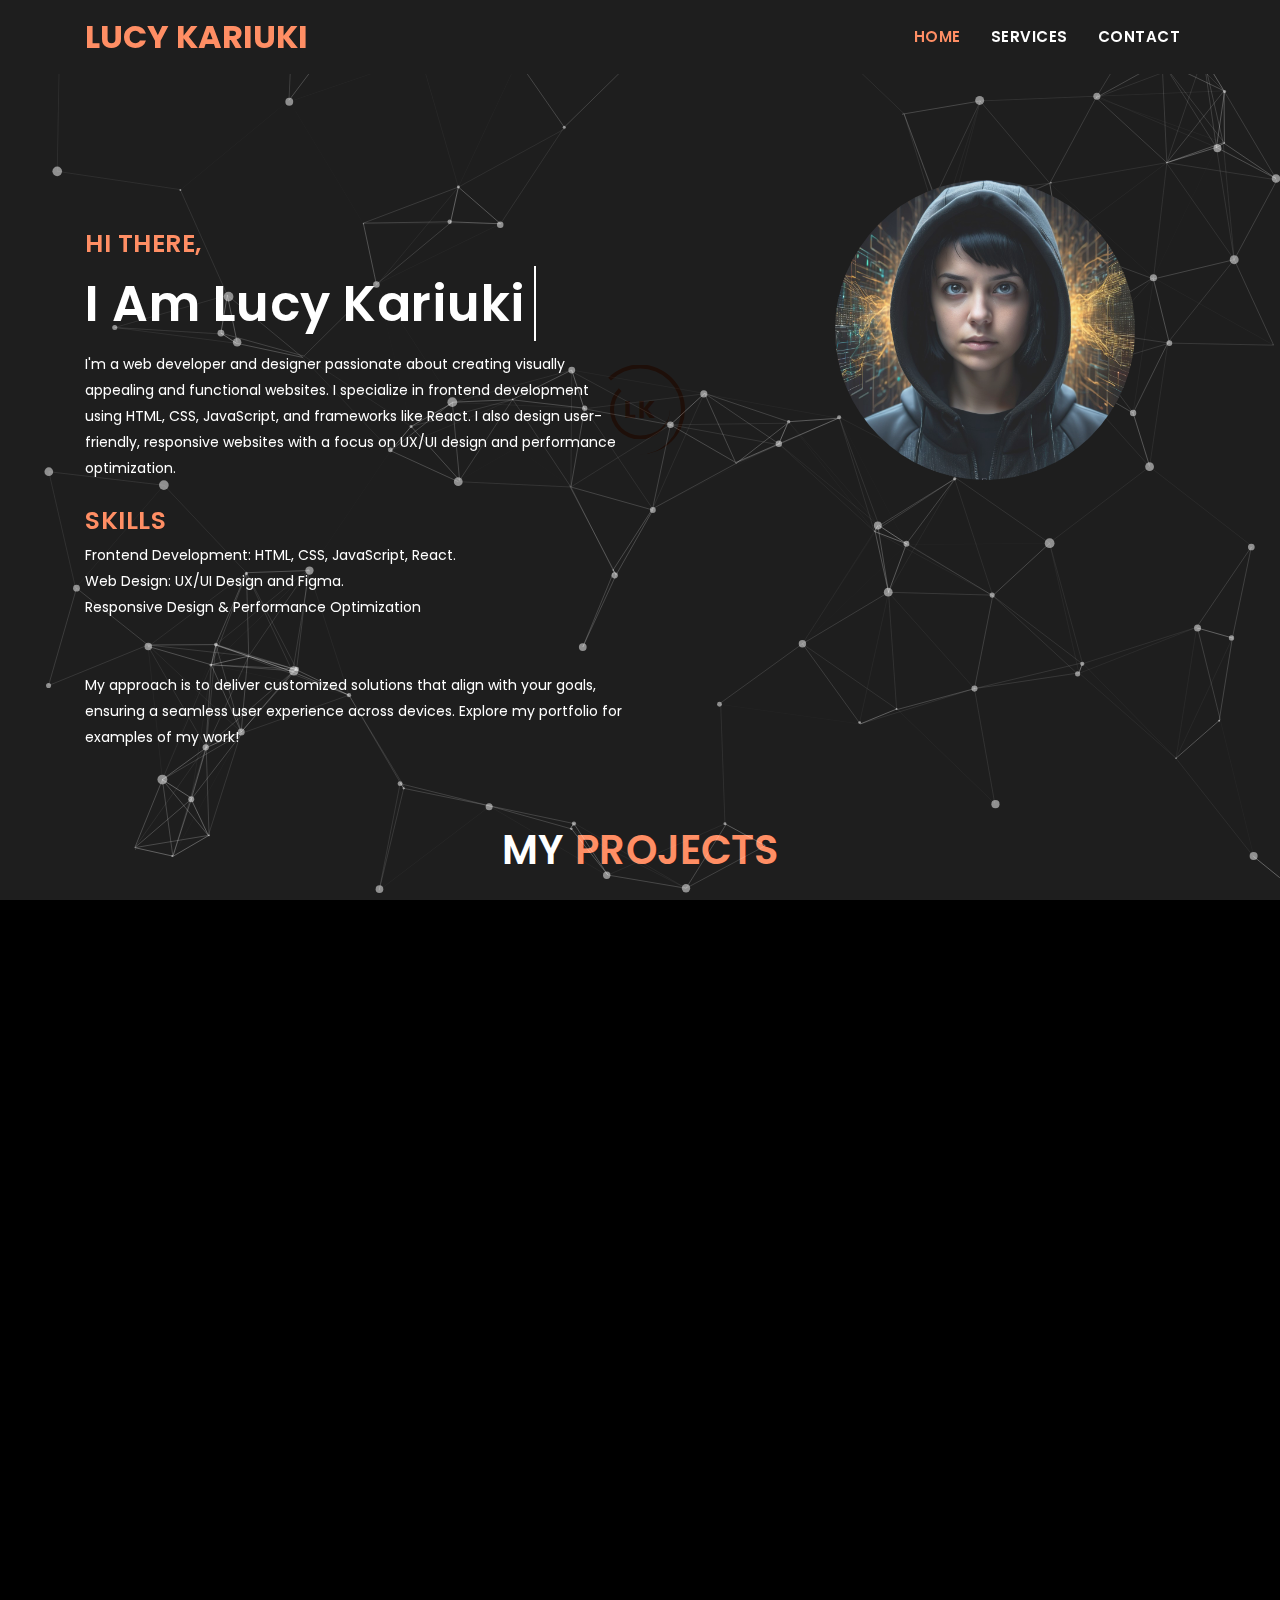
<file: index.html>
<!DOCTYPE html>
<html lang="en">
	<head>
		<!-- Required meta tags -->
		<meta charset="utf-8">
		<meta name="viewport" content="width=device-width, initial-scale=1, shrink-to-fit=no">

		<title>Lucy's Personal Portfolio</title>
		<link href="https://fonts.googleapis.com/css?family=Poppins:300i,400,400i,500,600,700,800" rel="stylesheet">
		<!-- Bootstrap CSS -->
		<link rel="stylesheet" type="text/css" href="assets/css/bootstrap.min.css" >
        
        <link rel="stylesheet" href="https://cdnjs.cloudflare.com/ajax/libs/font-awesome/5.15.3/css/all.min.css">
        <link rel="stylesheet"
            href="https://fonts.googleapis.com/css2?family=Poppins:wght@100;200;300;400;600;700&display=swap">		
		
		<!-- Fonts -->
		<link rel="stylesheet" type="text/css" href="assets/fonts/font-awesome.min.css">
		
		<!-- Icon -->
		<link rel="stylesheet" type="text/css" href="assets/fonts/simple-line-icons.css">
		
		<!-- Slicknav -->
		<link rel="stylesheet" type="text/css" href="assets/css/slicknav.css">
		
		<!-- Owl-carousel -->
		<link rel="stylesheet" type="text/css" href="assets/css/owl.carousel.min.css">
		<link rel="stylesheet" type="text/css" href="assets/css/owl.theme.default.min.css">
		
		<!-- Nivo Lightbox -->
		<link rel="stylesheet" type="text/css" href="assets/css/nivo-lightbox.css" >
		
		<!-- Text-animated -->
		<link rel="stylesheet" type="text/css" href="assets/css/animated-headline.css" >
		
		<!-- Normalize -->
		<link rel="stylesheet" type="text/css" href="assets/css/normalize.css">
		
		<!-- Animate -->
		<link rel="stylesheet" type="text/css" href="assets/css/animate.css">
		
		<!-- Main Style -->
		<link rel="stylesheet" type="text/css" href="assets/css/main.css">
		
		<!-- Responsive Style -->
		<link rel="stylesheet" type="text/css" href="assets/css/responsive.css">					
		<!-- HTML5 shim and Respond.js IE8 support of HTML5 elements and media queries -->
		<!-- WARNING: Respond.js doesn't work if you view the page via file:// -->
		<!--[if lt IE 9]>
		  <script src="https://oss.maxcdn.com/html5shiv/3.7.2/html5shiv.min.js"></script>
		  <script src="https://oss.maxcdn.com/respond/1.4.2/respond.min.js"></script>
		<![endif]-->
	</head>
  
	<body data-spy="scroll" data-offset="80">

		<!-- START PRELOADER -->
			<div class="preloader">
				<div class="loader">
					<div class="loader-outter"></div>
					<div class="loader-inner"></div>

					<span>LK</span>
				</div>
			</div>
		<!-- END PRELOADER -->		
		
		<!-- START NAVBAR -->
			<nav class="navbar navbar-toggleable-sm fixed-top navbar-light bg-faded site-navigation dark_bg_menu">
				<div class="container">
					<a class="navbar-brand" href="#home"><p>Lucy Kariuki</p></a>          
				    <button class="navbar-toggler" type="button" data-toggle="collapse" data-target="#navbarCollapse" aria-controls="navbarCollapse" aria-expanded="false" aria-label="Toggle navigation">
						<span class="navbar-toggler-icon"></span>
				    </button>
				    <div class="collapse navbar-collapse justify-content-end" id="navbarCollapse">
						<ul class="navbar-nav">
						  <li class="nav-item"><a class="nav-link" href="#home">Home</a></li>
						  <li class="nav-item"><a class="nav-link" href="#services">Services</a></li>							
						  <li class="nav-item"><a class="nav-link" href="#contact">Contact</a></li>
						</ul>
				    </div>
				</div>
			</nav>      
		<!-- END NAVBAR -->
		
		<!-- Hero Area Start -->
			<section id="home" class="dark_bg">
				<div id="particles-js"></div>
				<div class="container" >
					<div class="row">
						<div class="col-lg-6 col-md-6">
							<div class="banner_content">
								<h3>Hi There,</h3>
								<h1 class="cd-headline clip">
									<span class="fw_600">I Am</span>
									<span class="cd-words-wrapper">
										<b class="is-visible fw_600">Lucy Kariuki </b>
										<b class="fw_600"> a Web Designer</b>
										<b class="fw_600"> a Web Developer</b>
									</span>
								</h1>
								<p>I'm a web developer and designer passionate about creating visually appealing and functional websites. I specialize in frontend development using HTML, CSS, JavaScript, and frameworks like React. I also design user-friendly, responsive websites with a focus on UX/UI design and performance optimization.

                                    <br></br>
                                    <h3>Skills</h3>
                                    <p>Frontend Development: HTML, CSS, JavaScript, React.</p>
                                    <p>Web Design: UX/UI Design and Figma.</p>
                                    <p>Responsive Design & Performance Optimization</p>
                                    <br></br>
                                    
                                    <p>My approach is to deliver customized solutions that align with your goals, ensuring a seamless user experience across devices. Explore my portfolio for examples of my work!</p>
																
							</div>
						</div>
						<div class="col-lg-6 col-md-6 ">
							<div class="banner-images">
                                <!-- personal avatar photo -->
								<img src="assets/img/image.jpg" alt="" />
							</div>
						</div>
					</div>
				</div>
				
			</section>
		<!-- Hero Area End -->
        		
		<!-- Portfolio Section Start -->
		<section id="services" class="dark_bg services section-padding">
			<h2 class="section-title wow flipInX" data-wow-delay="0.4s">My <span>Projects</span></h2>
			<div class="container">
				<div class="row">
					<!-- Project item -->
					<div class="col-lg-4 col-md-6 col-xs-12">
						<div class="services-item wow fadeInDown" data-wow-delay="0.3s">
							<div class="icon">
								<img src="assets/img/service/landing.png" alt=""/>
							</div>
							<div class="services-content">
								<h3><a href="https://redspy-landingpage.netlify.app/">Landing Page</a></h3>
                                
								
							</div>
						</div>
					</div>
				  <!-- Project item -->
					<div class="col-lg-4 col-md-6 col-xs-12">
						<div class="services-item wow fadeInDown" data-wow-delay="0.6s">
							<div class="icon">
								<img src="assets/img/service/questions.png" alt=""/>
							</div>
							<div class="services-content">
								<h3><a href="https://kariukiquiz.netlify.app/">Beginner Questions</a></h3>
								
							</div>
						</div>
					</div>
					<!-- Project item -->
					<div class="col-lg-4 col-md-6 col-xs-12">
						<div class="services-item wow fadeInDown" data-wow-delay="0.9s">
							<div class="icon">
								<img src="assets/img/service/notepad_99194.jpg" alt=""/>
							</div>
							<div class="services-content">
								<h3><a href="https://n-pad.netlify.app/">Note Pad</a></h3>
								
							</div>
						</div>
					</div>
					<!-- Project item -->
					<div class="col-lg-4 col-md-6 col-xs-12">
						<div class="services-item wow fadeInDown" data-wow-delay="0.9s">
							<div class="icon">
								<img src="assets/img/service/valentine.jpg" alt=""/>
							</div>
							<div class="services-content">
								<h3><a href="https://katethyaa.netlify.app/">Valentine's Proposal</a></h3>
								
							</div>
						</div>
					</div>
					
				</div>
			</div>
		</section>
	<!-- Portfolio Section End -->

    <!-- Services Section Start -->
		<section id="services" class="dark_bg services section-padding">
			<h2 class="section-title wow flipInX" data-wow-delay="0.4s">My <span>Services</span></h2>
			<div class="container">
				<div class="row">
					<!-- Services item -->
					<div class="col-lg-4 col-md-6 col-xs-12">
						<div class="services-item wow fadeInDown" data-wow-delay="0.3s">
							<div class="icon">
								<img src="assets/img/service/responsive-web-designs.png" alt=""/>
							</div>
							<div class="services-content">
								
                                <h3><a href="#">Web Development</a></h3>
								<p>Building responsive and modern websites</p>
							</div>
						</div>
					</div>
				  <!-- Services item -->
					<div class="col-lg-4 col-md-6 col-xs-12">
						<div class="services-item wow fadeInDown" data-wow-delay="0.6s">
							<div class="icon">
								<img src="assets/img/service/ui.jpg" alt=""/>
							</div>
							<div class="services-content">
								<h3><a href="#">UI/UX Design</a></h3>
                                <p>Create user friendly and appealing designs for your website.</p>
								
							</div>
						</div>
					</div>
					<!-- Services item -->
					<div class="col-lg-4 col-md-6 col-xs-12">
						<div class="services-item wow fadeInDown" data-wow-delay="0.9s">
							<div class="icon">
								<img src="assets/img/service/consultation.jpg" alt=""/>
							</div>
							<div class="services-content">
								<h3><a href="#">Consultation</a></h3>
                                <p>Provide expert advice for your projects.</p>
								
							</div>
						</div>
					</div>
					<!-- Services item -->
					<div class="col-lg-4 col-md-6 col-xs-12">
						<div class="services-item wow fadeInLeft" data-wow-delay="0.9s">
							<div class="icon">
								<img src="assets/img/service/responsive.jpg" alt=""/>
							</div>
							<div class="services-content">
								<h3><a href="#">Responsive Website</a></h3>
                                <p>Build fast and responsive websites</p>
							
							</div>
						</div>
					</div>
					<!-- Services item -->
					<div class="col-lg-4 col-md-6 col-xs-12">
						<div class="services-item wow fadeInRight" data-wow-delay="0.9s">
							<div class="icon">
								<img src="assets/img/service/support.jpg" alt=""/>
							</div>
							<div class="services-content">
								<h3><a href="#">Support</a></h3>
                                <p>Provide 24/7 support on the functionalities of the website.</p>
								
							</div>
						</div>
					</div>
				</div>
			</div>
		</section>
	<!-- Services Section End -->
		

		<!-- Contact Section Start -->
			<section id="contact" class="dark_bg section-padding"> 
                

				<div class="contact-form">
					<div class="container">
						<h2 class="section-title wow flipInX" data-wow-delay="0.4s">Contact <span>Me</span></h2> 
                        
                        

						<style>
							.center-div {
							  margin: 0 auto; /* This will center the div horizontally */
							  max-width: 100%; /* Ensures the div doesn't exceed the width of its container */
							  /* Add any additional styling you need */
							}
						  </style>
						<div class="row contact-form-area">   												
							<div class="col-md-12 col-lg-8 col-sm-8 center-div">
								<div class="contact_form wow fadeInLeft">
									<form action="index.html" method="post" id="main_contact_form">
										<div class="contact_input_area">
											<div id="success_fail_info"></div>
											<div class="row">
												<!-- Form Group -->
												<div class="col-12">
													<div class="form-group">
														<input type="text" name="name" class="form-control" placeholder="Name" required="required">
													</div>
												</div>
												<!-- Form Group -->
												<div class="col-12 col-lg-6">
													<div class="form-group">
														<input type="email" name="email" class="form-control" placeholder="Email" required="required">
													</div>
												</div>
												<!-- Form Group -->
												<div class="col-12 col-lg-6">
													<div class="form-group">
														<input type="text" name="subject" class="form-control" placeholder="Subject" required="required">
													</div>
												</div>
												<!-- Form Group -->
												<div class="col-12">
													<div class="form-group">
														<textarea rows="6" name="message" class="form-control" placeholder="Your Message" required="required"></textarea>
													</div>
												</div>
												<!-- Button -->
												<a href="#" class="btn btn-secondary banner_btn">Send Message</a>
											</div>
										</div>
									</form>
								</div>
							</div>
							
						</div> 
					</div>
				</div>   
			</section>
		<!-- Contact Section End -->

		<!-- Footer Section Start -->
			<footer class="footer-area">
				<div class="container">
					<div class="row">
						<div class="col-lg-12">
							<div class="footer-text text-center wow fadeInDown" data-wow-delay="0.3s">
                                <div class="icons">
                                    <i class="fab fa-facebook-f"></i>
                                    <i class="fab fa-instagram"></i>
                                    <i class="fab fa-twitter"></i>
                                    <i class="fab fa-linkedin"></i>
                                </div>

                                <h3 class="section-title wow flipInX" data-wow-delay="0.4s">Call: <span>+254 742023374</span></h3> 
                        <p>Email me at: <a href="mailto:wangecikariu.luc@gmail.com">wangecikariu.luc@gmail.com</a></p> 
                                <p>Made with <i class="fas fa-heart"></i> by <a href="index.html">Lucy Kariuki</a></p>
								<p>Copyright © 2024  | All Rights Reserved</p>
							</div>
						</div>
					</div>
				</div>
			</footer>
		<!-- Footer Section End -->

		<!-- Go to Top Link -->
		<a href="#" class="back-to-top">
			<i class="fa fa-arrow-up"></i>
		</a>

		<!-- jQuery first, then Popper.js, then Bootstrap JS -->
		<script src="assets/js/jquery-min.js"></script>
		<script src="assets/js/popper.min.js"></script>
		<script src="assets/js/bootstrap.min.js"></script>
		<script src="assets/js/modernizr-2.8.3.min.js"></script>
		<script src="assets/js/particles.min.js"></script>
		<script src="assets/js/app.js"></script>
		<script src="assets/js/jquery.nav.js"></script>
		<script src="assets/js/smooth-scroll.js"></script>
		<script src="assets/js/owl.carousel.min.js"></script>
		<script src="assets/js/jquery.mixitup.js"></script>
		<script src="assets/js/animated-headline.js"></script>
		<script src="assets/js/jquery.counterup.min.js"></script>
		<script src="assets/js/waypoints.min.js"></script>
		<script src="assets/js/wow.js"></script>
		<script src="assets/js/jquery.easing.min.js"></script>  
		<script src="assets/js/nivo-lightbox.js"></script>
		<script src="assets/js/form-contact.js"></script>
		<script src="assets/js/main.js"></script>
		
	</body>
</html>
</file>
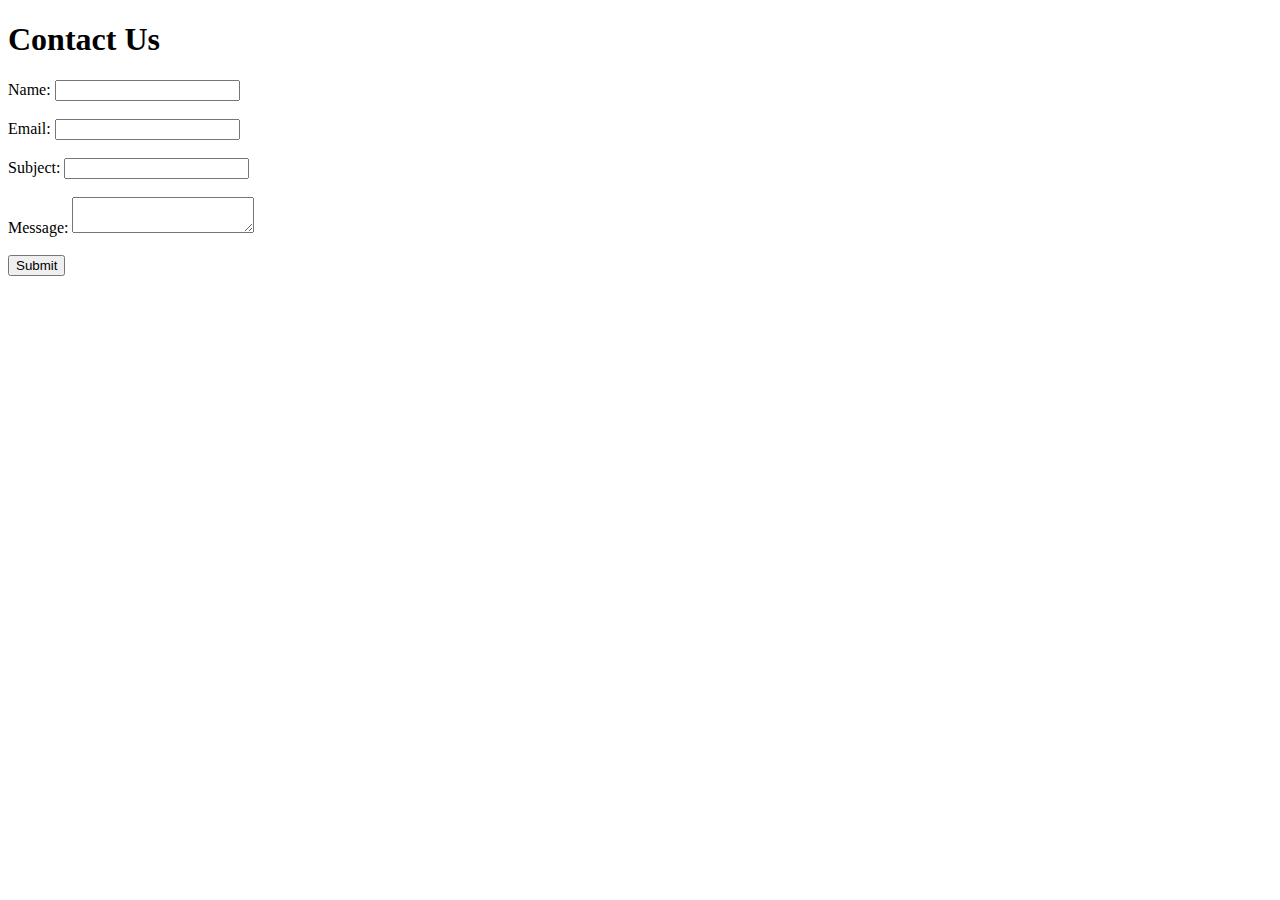
<file: contact.html>
<!DOCTYPE html>
<html lang="en">
<head>
    <meta charset="UTF-8">
    <meta name="viewport" content="width=device-width, initial-scale=1.0">
    <title>Contact Form</title>
</head>
<body>

    <h1>Contact Us</h1>
    <form id="contactForm" action="thank-you.html" method="POST">
        <label for="name">Name:</label>
        <input type="text" id="name" name="name" required><br><br>

        <label for="email">Email:</label>
        <input type="email" id="email" name="email" required><br><br>

        <label for="subject">Subject:</label>
        <input type="text" id="subject" name="subject" required><br><br>

        <label for="message">Message:</label>
        <textarea id="message" name="message" required></textarea><br><br>

        <button type="submit" id="submitBtn" name="submit">Submit</button>
    </form>

    <script>
        document.getElementById("contactForm").addEventListener("submit", function(event) {
            event.preventDefault();  // Prevent form submission

            var name = document.getElementById("name").value;
            var email = document.getElementById("email").value;
            var subject = document.getElementById("subject").value;
            var message = document.getElementById("message").value;

            var body = "From: " + name + "\n" +
                       "E-Mail: " + email + "\n" +
                       "Subject: " + subject + "\n" +
                       "Message: \n" + message;
        });
    </script>

</body>
</html>
</file>
<file: assets/fonts/simple-line-icons.css>
@font-face {
	font-family: 'Simple-Line-Icons';
	src:url('../fonts/line-icons/Simple-Line-Icons.eot');
	src:url('../fonts/line-icons/Simple-Line-Icons.eot?#iefix') format('embedded-opentype'),
		url('../fonts/line-icons/Simple-Line-Icons.woff') format('woff'),
		url('../fonts/line-icons/Simple-Line-Icons.ttf') format('truetype'),
		url('../fonts/line-icons/Simple-Line-Icons.svg#Simple-Line-Icons') format('svg');
		font-weight: normal;
		font-style: normal;
}
/*
 Use the following CSS code if you want to have a class per icon.
 Instead of a list of all class selectors, you can use the generic [class*="icon-"] selector, but it's slower:
*/
.icon-user,
.icon-people,
.icon-user-female,
.icon-user-follow,
.icon-user-following,
.icon-user-unfollow,
.icon-login,
.icon-logout,
.icon-emotsmile,
.icon-phone,
.icon-call-end,
.icon-call-in,
.icon-call-out,
.icon-map,
.icon-location-pin,
.icon-direction,
.icon-directions,
.icon-compass,
.icon-layers,
.icon-menu,
.icon-list,
.icon-options-vertical,
.icon-options,
.icon-arrow-down,
.icon-arrow-left,
.icon-arrow-right,
.icon-arrow-up,
.icon-arrow-up-circle,
.icon-arrow-left-circle,
.icon-arrow-right-circle,
.icon-arrow-down-circle,
.icon-check,
.icon-clock,
.icon-plus,
.icon-minus,
.icon-close,
.icon-event,
.icon-exclamation,
.icon-organization,
.icon-trophy,
.icon-screen-smartphone,
.icon-screen-desktop,
.icon-plane,
.icon-notebook,
.icon-mustache,
.icon-mouse,
.icon-magnet,
.icon-energy,
.icon-disc,
.icon-cursor,
.icon-cursor-move,
.icon-crop,
.icon-chemistry,
.icon-speedometer,
.icon-shield,
.icon-screen-tablet,
.icon-magic-wand,
.icon-hourglass,
.icon-graduation,
.icon-ghost,
.icon-game-controller,
.icon-fire,
.icon-eyeglass,
.icon-envelope-open,
.icon-envelope-letter,
.icon-bell,
.icon-badge,
.icon-anchor,
.icon-wallet,
.icon-vector,
.icon-speech,
.icon-puzzle,
.icon-printer,
.icon-present,
.icon-playlist,
.icon-pin,
.icon-picture,
.icon-handbag,
.icon-globe-alt,
.icon-globe,
.icon-folder-alt,
.icon-folder,
.icon-film,
.icon-feed,
.icon-drop,
.icon-drawer,
.icon-docs,
.icon-doc,
.icon-diamond,
.icon-cup,
.icon-calculator,
.icon-bubbles,
.icon-briefcase,
.icon-book-open,
.icon-basket-loaded,
.icon-basket,
.icon-bag,
.icon-action-undo,
.icon-action-redo,
.icon-wrench,
.icon-umbrella,
.icon-trash,
.icon-tag,
.icon-support,
.icon-frame,
.icon-size-fullscreen,
.icon-size-actual,
.icon-shuffle,
.icon-share-alt,
.icon-share,
.icon-rocket,
.icon-question,
.icon-pie-chart,
.icon-pencil,
.icon-note,
.icon-loop,
.icon-home,
.icon-grid,
.icon-graph,
.icon-microphone,
.icon-music-tone-alt,
.icon-music-tone,
.icon-earphones-alt,
.icon-earphones,
.icon-equalizer,
.icon-like,
.icon-dislike,
.icon-control-start,
.icon-control-rewind,
.icon-control-play,
.icon-control-pause,
.icon-control-forward,
.icon-control-end,
.icon-volume-1,
.icon-volume-2,
.icon-volume-off,
.icon-calendar,
.icon-bulb,
.icon-chart,
.icon-ban,
.icon-bubble,
.icon-camrecorder,
.icon-camera,
.icon-cloud-download,
.icon-cloud-upload,
.icon-envelope,
.icon-eye,
.icon-flag,
.icon-heart,
.icon-info,
.icon-key,
.icon-link,
.icon-lock,
.icon-lock-open,
.icon-magnifier,
.icon-magnifier-add,
.icon-magnifier-remove,
.icon-paper-clip,
.icon-paper-plane,
.icon-power,
.icon-refresh,
.icon-reload,
.icon-settings,
.icon-star,
.icon-symbol-female,
.icon-symbol-male,
.icon-target,
.icon-credit-card,
.icon-paypal,
.icon-social-tumblr,
.icon-social-twitter,
.icon-social-facebook,
.icon-social-instagram,
.icon-social-linkedin,
.icon-social-pinterest,
.icon-social-github,
.icon-social-google,
.icon-social-reddit,
.icon-social-skype,
.icon-social-dribbble,
.icon-social-behance,
.icon-social-foursqare,
.icon-social-soundcloud,
.icon-social-spotify,
.icon-social-stumbleupon,
.icon-social-youtube,
.icon-social-dropbox,
.icon-social-vkontakte,
.icon-social-steam {
  font-family: 'simple-line-icons';
  speak: none;
  font-style: normal;
  font-weight: normal;
  font-variant: normal;
  text-transform: none;
  line-height: 1;
  /* Better Font Rendering =========== */
  -webkit-font-smoothing: antialiased;
  -moz-osx-font-smoothing: grayscale;
}
.icon-user:before {
  content: "\e005";
}
.icon-people:before {
  content: "\e001";
}
.icon-user-female:before {
  content: "\e000";
}
.icon-user-follow:before {
  content: "\e002";
}
.icon-user-following:before {
  content: "\e003";
}
.icon-user-unfollow:before {
  content: "\e004";
}
.icon-login:before {
  content: "\e066";
}
.icon-logout:before {
  content: "\e065";
}
.icon-emotsmile:before {
  content: "\e021";
}
.icon-phone:before {
  content: "\e600";
}
.icon-call-end:before {
  content: "\e048";
}
.icon-call-in:before {
  content: "\e047";
}
.icon-call-out:before {
  content: "\e046";
}
.icon-map:before {
  content: "\e033";
}
.icon-location-pin:before {
  content: "\e096";
}
.icon-direction:before {
  content: "\e042";
}
.icon-directions:before {
  content: "\e041";
}
.icon-compass:before {
  content: "\e045";
}
.icon-layers:before {
  content: "\e034";
}
.icon-menu:before {
  content: "\e601";
}
.icon-list:before {
  content: "\e067";
}
.icon-options-vertical:before {
  content: "\e602";
}
.icon-options:before {
  content: "\e603";
}
.icon-arrow-down:before {
  content: "\e604";
}
.icon-arrow-left:before {
  content: "\e605";
}
.icon-arrow-right:before {
  content: "\e606";
}
.icon-arrow-up:before {
  content: "\e607";
}
.icon-arrow-up-circle:before {
  content: "\e078";
}
.icon-arrow-left-circle:before {
  content: "\e07a";
}
.icon-arrow-right-circle:before {
  content: "\e079";
}
.icon-arrow-down-circle:before {
  content: "\e07b";
}
.icon-check:before {
  content: "\e080";
}
.icon-clock:before {
  content: "\e081";
}
.icon-plus:before {
  content: "\e095";
}
.icon-minus:before {
  content: "\e615";
}
.icon-close:before {
  content: "\e082";
}
.icon-event:before {
  content: "\e619";
}
.icon-exclamation:before {
  content: "\e617";
}
.icon-organization:before {
  content: "\e616";
}
.icon-trophy:before {
  content: "\e006";
}
.icon-screen-smartphone:before {
  content: "\e010";
}
.icon-screen-desktop:before {
  content: "\e011";
}
.icon-plane:before {
  content: "\e012";
}
.icon-notebook:before {
  content: "\e013";
}
.icon-mustache:before {
  content: "\e014";
}
.icon-mouse:before {
  content: "\e015";
}
.icon-magnet:before {
  content: "\e016";
}
.icon-energy:before {
  content: "\e020";
}
.icon-disc:before {
  content: "\e022";
}
.icon-cursor:before {
  content: "\e06e";
}
.icon-cursor-move:before {
  content: "\e023";
}
.icon-crop:before {
  content: "\e024";
}
.icon-chemistry:before {
  content: "\e026";
}
.icon-speedometer:before {
  content: "\e007";
}
.icon-shield:before {
  content: "\e00e";
}
.icon-screen-tablet:before {
  content: "\e00f";
}
.icon-magic-wand:before {
  content: "\e017";
}
.icon-hourglass:before {
  content: "\e018";
}
.icon-graduation:before {
  content: "\e019";
}
.icon-ghost:before {
  content: "\e01a";
}
.icon-game-controller:before {
  content: "\e01b";
}
.icon-fire:before {
  content: "\e01c";
}
.icon-eyeglass:before {
  content: "\e01d";
}
.icon-envelope-open:before {
  content: "\e01e";
}
.icon-envelope-letter:before {
  content: "\e01f";
}
.icon-bell:before {
  content: "\e027";
}
.icon-badge:before {
  content: "\e028";
}
.icon-anchor:before {
  content: "\e029";
}
.icon-wallet:before {
  content: "\e02a";
}
.icon-vector:before {
  content: "\e02b";
}
.icon-speech:before {
  content: "\e02c";
}
.icon-puzzle:before {
  content: "\e02d";
}
.icon-printer:before {
  content: "\e02e";
}
.icon-present:before {
  content: "\e02f";
}
.icon-playlist:before {
  content: "\e030";
}
.icon-pin:before {
  content: "\e031";
}
.icon-picture:before {
  content: "\e032";
}
.icon-handbag:before {
  content: "\e035";
}
.icon-globe-alt:before {
  content: "\e036";
}
.icon-globe:before {
  content: "\e037";
}
.icon-folder-alt:before {
  content: "\e039";
}
.icon-folder:before {
  content: "\e089";
}
.icon-film:before {
  content: "\e03a";
}
.icon-feed:before {
  content: "\e03b";
}
.icon-drop:before {
  content: "\e03e";
}
.icon-drawer:before {
  content: "\e03f";
}
.icon-docs:before {
  content: "\e040";
}
.icon-doc:before {
  content: "\e085";
}
.icon-diamond:before {
  content: "\e043";
}
.icon-cup:before {
  content: "\e044";
}
.icon-calculator:before {
  content: "\e049";
}
.icon-bubbles:before {
  content: "\e04a";
}
.icon-briefcase:before {
  content: "\e04b";
}
.icon-book-open:before {
  content: "\e04c";
}
.icon-basket-loaded:before {
  content: "\e04d";
}
.icon-basket:before {
  content: "\e04e";
}
.icon-bag:before {
  content: "\e04f";
}
.icon-action-undo:before {
  content: "\e050";
}
.icon-action-redo:before {
  content: "\e051";
}
.icon-wrench:before {
  content: "\e052";
}
.icon-umbrella:before {
  content: "\e053";
}
.icon-trash:before {
  content: "\e054";
}
.icon-tag:before {
  content: "\e055";
}
.icon-support:before {
  content: "\e056";
}
.icon-frame:before {
  content: "\e038";
}
.icon-size-fullscreen:before {
  content: "\e057";
}
.icon-size-actual:before {
  content: "\e058";
}
.icon-shuffle:before {
  content: "\e059";
}
.icon-share-alt:before {
  content: "\e05a";
}
.icon-share:before {
  content: "\e05b";
}
.icon-rocket:before {
  content: "\e05c";
}
.icon-question:before {
  content: "\e05d";
}
.icon-pie-chart:before {
  content: "\e05e";
}
.icon-pencil:before {
  content: "\e05f";
}
.icon-note:before {
  content: "\e060";
}
.icon-loop:before {
  content: "\e064";
}
.icon-home:before {
  content: "\e069";
}
.icon-grid:before {
  content: "\e06a";
}
.icon-graph:before {
  content: "\e06b";
}
.icon-microphone:before {
  content: "\e063";
}
.icon-music-tone-alt:before {
  content: "\e061";
}
.icon-music-tone:before {
  content: "\e062";
}
.icon-earphones-alt:before {
  content: "\e03c";
}
.icon-earphones:before {
  content: "\e03d";
}
.icon-equalizer:before {
  content: "\e06c";
}
.icon-like:before {
  content: "\e068";
}
.icon-dislike:before {
  content: "\e06d";
}
.icon-control-start:before {
  content: "\e06f";
}
.icon-control-rewind:before {
  content: "\e070";
}
.icon-control-play:before {
  content: "\e071";
}
.icon-control-pause:before {
  content: "\e072";
}
.icon-control-forward:before {
  content: "\e073";
}
.icon-control-end:before {
  content: "\e074";
}
.icon-volume-1:before {
  content: "\e09f";
}
.icon-volume-2:before {
  content: "\e0a0";
}
.icon-volume-off:before {
  content: "\e0a1";
}
.icon-calendar:before {
  content: "\e075";
}
.icon-bulb:before {
  content: "\e076";
}
.icon-chart:before {
  content: "\e077";
}
.icon-ban:before {
  content: "\e07c";
}
.icon-bubble:before {
  content: "\e07d";
}
.icon-camrecorder:before {
  content: "\e07e";
}
.icon-camera:before {
  content: "\e07f";
}
.icon-cloud-download:before {
  content: "\e083";
}
.icon-cloud-upload:before {
  content: "\e084";
}
.icon-envelope:before {
  content: "\e086";
}
.icon-eye:before {
  content: "\e087";
}
.icon-flag:before {
  content: "\e088";
}
.icon-heart:before {
  content: "\e08a";
}
.icon-info:before {
  content: "\e08b";
}
.icon-key:before {
  content: "\e08c";
}
.icon-link:before {
  content: "\e08d";
}
.icon-lock:before {
  content: "\e08e";
}
.icon-lock-open:before {
  content: "\e08f";
}
.icon-magnifier:before {
  content: "\e090";
}
.icon-magnifier-add:before {
  content: "\e091";
}
.icon-magnifier-remove:before {
  content: "\e092";
}
.icon-paper-clip:before {
  content: "\e093";
}
.icon-paper-plane:before {
  content: "\e094";
}
.icon-power:before {
  content: "\e097";
}
.icon-refresh:before {
  content: "\e098";
}
.icon-reload:before {
  content: "\e099";
}
.icon-settings:before {
  content: "\e09a";
}
.icon-star:before {
  content: "\e09b";
}
.icon-symbol-female:before {
  content: "\e09c";
}
.icon-symbol-male:before {
  content: "\e09d";
}
.icon-target:before {
  content: "\e09e";
}
.icon-credit-card:before {
  content: "\e025";
}
.icon-paypal:before {
  content: "\e608";
}
.icon-social-tumblr:before {
  content: "\e00a";
}
.icon-social-twitter:before {
  content: "\e009";
}
.icon-social-facebook:before {
  content: "\e00b";
}
.icon-social-instagram:before {
  content: "\e609";
}
.icon-social-linkedin:before {
  content: "\e60a";
}
.icon-social-pinterest:before {
  content: "\e60b";
}
.icon-social-github:before {
  content: "\e60c";
}
.icon-social-google:before {
  content: "\e60d";
}
.icon-social-reddit:before {
  content: "\e60e";
}
.icon-social-skype:before {
  content: "\e60f";
}
.icon-social-dribbble:before {
  content: "\e00d";
}
.icon-social-behance:before {
  content: "\e610";
}
.icon-social-foursqare:before {
  content: "\e611";
}
.icon-social-soundcloud:before {
  content: "\e612";
}
.icon-social-spotify:before {
  content: "\e613";
}
.icon-social-stumbleupon:before {
  content: "\e614";
}
.icon-social-youtube:before {
  content: "\e008";
}
.icon-social-dropbox:before {
  content: "\e00c";
}
.icon-social-vkontakte:before {
  content: "\e618";
}
.icon-social-steam:before {
  content: "\e620";
}
</file>
<file: assets/css/main.css>
/***************************************
========================================

	Author Name   : Themeplaza
	This is HTML5 template
	Template Name : Roton Personal Portfolio Template
	Version: 1.0
	
****************************************
=======================================/


/* ----------------------------------------------------------------

 ==> Table Of Content

	01. Default
	02. Header
	03. Banner
	04. About
	05. Service
	06. Portfolio 
	07. Resume
	08. Testimonial
	09. Blog
	10. Contact
	11. Footer
 

---------------------------------------------------------------- */
/* ==========================================================================
01. Start Default CSS Area
========================================================================== */
html {
  overflow-x: hidden;
}
body {
  font-family: "Poppins", sans-serif;
  font-size: 15px;
  line-height: 26px;
  font-weight: 400;
  letter-spacing: 0.5px;
  color: #333333;
  overflow-x: hidden;
}
h1,
h2,
h3,
h4,
h5,
h6 {
  color: #333333;
  font-weight: 600;
}
.fw_300 {
  font-weight: 300;
}
.fw_600 {
  font-weight: 600;
}

a {
  -webkit-transition: all 0.2s linear;
  -moz-transition: all 0.2s linear;
  -o-transition: all 0.2s linear;
  transition: all 0.2s linear;
}
a:hover {
  text-decoration: none;
}
a a:focus {
  outline: none;
}
img {
  max-width: 100%;
  height: auto;
}
p {
  font-weight: 400;
  font-family: "Poppins", sans-serif;
  margin: 0;
  font-size: 15px;
  color: #333333;
  letter-spacing: 0;
}
ul,
ol {
  list-style: outside none none;
  margin: 0;
  padding: 0;
}
ul li,
ol li {
  list-style: none;
}
.gray_bg {
  background: #fcfcfc;
}
.dark_bg {
  background: #000;
}
/*START PRELOADER DESIGN*/
.preloader {
  position: fixed;
  left: 0;
  width: 0;
  height: 100%;
  width: 100%;
  text-align: center;
  z-index: 9999999;
  background-color: transparent;
  -webkit-transition: 0.9s;
  transition: 0.9s;
}

.preloader .loader {
  -webkit-transition: 0.5s;
  transition: 0.5s;
  position: absolute;
  width: 90px;
  height: 90px;
  border-radius: 50%;
  display: inline-block;
  left: 0;
  right: 0;
  margin: 0 auto;
  top: 45%;
  -webkit-transform: translateY(-45%);
  transform: translateY(-45%);
}

.preloader .loader .loader-outter {
  position: absolute;
  border: 4px solid coral;
  border-left-color: transparent;
  border-bottom: 0;
  width: 100%;
  height: 100%;
  border-radius: 50%;
  -webkit-animation: loader-outter 1s cubic-bezier(0.42, 0.61, 0.58, 0.41)
    infinite;
  animation: loader-outter 1s cubic-bezier(0.42, 0.61, 0.58, 0.41) infinite;
}

.preloader .loader .loader-inner {
  position: absolute;
  border: 4px solid coral;
  border-radius: 50%;
  width: 60px;
  height: 60px;
  left: calc(50% - 30px);
  top: calc(50% - 30px);
  border-right: 0;
  border-top-color: transparent;
  -webkit-animation: loader-inner 1s cubic-bezier(0.42, 0.61, 0.58, 0.41)
    infinite;
  animation: loader-inner 1s cubic-bezier(0.42, 0.61, 0.58, 0.41) infinite;
}

.preloader .loader span {
  display: inline-block;
  position: absolute;
  left: 0;
  right: 0;
  margin: 0 auto;
  top: 50%;
  -webkit-transform: translateY(-50%);
  transform: translateY(-50%);
  color: coral;
  font-size: 25px;
  font-weight: 700;
}

.preloader::before,
.preloader::after {
  content: "";
  position: absolute;
  left: 0;
  top: 0;
  width: 60%;
  height: 100%;
  z-index: -1;
  background: #fff;
  -webkit-transition: 0.9s;
  transition: 0.9s;
}

.preloader::after {
  left: auto;
  right: 0;
}

.preloader.preloader-deactivate {
  visibility: hidden;
}

.preloader.preloader-deactivate::after,
.preloader.preloader-deactivate::before {
  width: 0;
}

.preloader.preloader-deactivate .loader {
  opacity: 0;
  visibility: hidden;
}

@-webkit-keyframes loader-outter {
  0% {
    -webkit-transform: rotate(0deg);
    transform: rotate(0deg);
  }
  100% {
    -webkit-transform: rotate(360deg);
    transform: rotate(360deg);
  }
}

@keyframes loader-outter {
  0% {
    -webkit-transform: rotate(0deg);
    transform: rotate(0deg);
  }
  100% {
    -webkit-transform: rotate(360deg);
    transform: rotate(360deg);
  }
}

@-webkit-keyframes loader-inner {
  0% {
    -webkit-transform: rotate(0deg);
    transform: rotate(0deg);
  }
  100% {
    -webkit-transform: rotate(-360deg);
    transform: rotate(-360deg);
  }
}

@keyframes loader-inner {
  0% {
    -webkit-transform: rotate(0deg);
    transform: rotate(0deg);
  }
  100% {
    -webkit-transform: rotate(-360deg);
    transform: rotate(-360deg);
  }
}
/* END PRELOADER DESIGN*/

.hero-heading {
  font-size: 48px;
  font-weight: 700;
  color: #fff;
  text-transform: capitalize;
  line-height: 70px;
  letter-spacing: 0.1rem;
}
.hero-sub-heading {
  font-size: 20px;
  font-weight: 400;
  color: #e6e6e6;
  line-height: 45px;
  letter-spacing: 0.1rem;
}
.section-titile-bg {
  display: inline;
  font-size: 115px;
  font-weight: 700;
  height: 100%;
  left: -173px;
  opacity: 0.1;
  position: absolute;
  top: -14px;
  width: 100%;
  text-align: center;
}
.section-title-header p {
  text-align: center;
  font-weight: 400;
  line-height: 26px;
  padding-bottom: 36px;
}
.section-title {
  color: #222;
  text-transform: uppercase;
  font-size: 40px;
  text-align: center;
  letter-spacing: 0.4px;
  line-height: 1;
  margin-bottom: 60px;
  font-weight: 600;
}
.dark_bg .section-title {
  color: #fff;
}
.section-title span {
  color: coral;
}
.btn {
  font-size: 14px;
  padding: 10px 22px;
  border-radius: 0px;
  cursor: pointer;
  font-weight: 400;
  color: #3e3e3e;
  border-radius: 30px;
  text-transform: capitalize;
  -webkit-transition: all 0.2s linear;
  -moz-transition: all 0.2s linear;
  -o-transition: all 0.2s linear;
  transition: all 0.2s linear;
  display: inline-block;
}
.btn:focus,
.btn:active {
  box-shadow: none;
  outline: none;
  color: #3e3e3e;
}
.btn-common {
  font-size: 14px;
  padding: 10px 30px;
  border-radius: 0px;
  cursor: pointer;
  font-weight: 400;
  color: #3e3e3e;
  border-radius: 30px;
  text-transform: uppercase;
  -webkit-transition: all 0.2s linear;
  -moz-transition: all 0.2s linear;
  -o-transition: all 0.2s linear;
  transition: all 0.2s linear;
  display: inline-block;
  background-color: coral;
  position: relative;
  z-index: 1;
}
button:focus {
  outline: none !important;
}
.btn.btn-secondary {
  background: coral;
  border-color: coral;
  color: #3e3e3e;
}
.btn.btn-secondary:hover {
  box-shadow: 1px 5px 12px rgba(0, 0, 0, 0.15);
}
.btn-secondary.banner_btn {
  background: coral;
  border-color: coral;
  color: #3e3e3e;
  text-transform: capitalize;
  margin-top: 30px;
  padding: 12px 32px;
}
/* ScrollToTop */

a.back-to-top {
  display: none;
  position: fixed;
  bottom: 18px;
  right: 15px;
  text-decoration: none;
}
a.back-to-top i {
  display: block;
  font-size: 18px;
  width: 40px;
  height: 40px;
  line-height: 40px;
  color: #fff;
  background: coral;
  border-radius: 20px;
  text-align: center;
  transition: all 0.2s ease-in-out;
  -moz-transition: all 0.2s ease-in-out;
  -webkit-transition: all 0.2s ease-in-out;
  -o-transition: all 0.2s ease-in-out;
  box-shadow: 0 0 4px rgba(0, 0, 0, 0.14), 0 4px 8px rgba(0, 0, 0, 0.28);
}
a.back-to-top:hover,
a.back-to-top:focus {
  text-decoration: none;
}
#loader {
  position: fixed;
  background: #fff;
  top: 0;
  left: 0;
  width: 100%;
  height: 100%;
  z-index: 9999999999;
}
.square-spin {
  position: absolute;
  top: 50%;
  left: 50%;
  margin-left: -40px;
  margin-top: -40px;
}
.square-spin img {
  max-width: 64px;
}
/* Section-padding */
.section-padding {
  padding: 80px 0;
}
/* ==========================================================================
01. End Default CSS Area
========================================================================== */

/* ==========================================================================
02. Start Header Area
========================================================================== */
.navbar {
  padding: 15px 0;
}
.navbar-brand p {
  font-size: 32px;
  text-transform: uppercase;
  color: coral;
  font-weight: 700;
}
.bg-faded {
  background-color: transparent;
  transition: all 0.3s ease 0s;
}

@media only screen and (max-width: 768px) {
  .banner-images {
    display: none;
  }
  .bg-faded {
    background: #fff;
    animation: fadeInDown 1s both 0.2s;
  }
}
.navbar-light .navbar-nav .nav-link {
  color: #333333;
  text-transform: uppercase;
  font-weight: 600;
  font-size: 15px;
  padding: 0 15px;
}
.dark_bg_menu .navbar-nav .nav-link {
  color: #fff;
}
@media only screen and (max-width: 768px) {
  .navbar-light .navbar-nav .nav-link {
    color: #333;
  }
}
@media only screen and (max-width: 480px) {
  .navbar-light .navbar-nav .nav-link {
    padding: 8px 0px;
  }
}
.navbar-light .navbar-nav .nav-link:focus,
.navbar-light .navbar-nav .nav-link:hover {
  color: coral !important;
}
.navbar-light .navbar-nav .active > .nav-link,
.navbar-light .navbar-nav .nav-link.active,
.navbar-light .navbar-nav .nav-link.open,
.navbar-light .navbar-nav .open > .nav-link {
  color: coral !important;
}
.navbar-light .navbar-toggler {
  border-color: #fff;
  border-radius: 0px;
}
.navbar-light .navbar-toggler {
  float: right;
  margin: 14px;
  cursor: pointer;
  background-color: coral;
  border-color: coral;
  border-radius: 0;
}
.navbar-light .navbar-toggler-icon {
  background-image: url("data:image/svg+xml;charset=utf8,%3Csvg viewBox='0 0 32 32' xmlns='http://www.w3.org/2000/svg'%3E%3Cpath stroke='rgba(0, 0, 0, 0.5)' stroke-width='2' stroke-linecap='round' stroke-miterlimit='10' d='M4 8h24M4 16h24M4 24h24'/%3E%3C/svg%3E");
}
.navbar-light .navbar-toggler i {
  color: #333 !important;
}
.site-navigation {
  border-radius: 0px;
}
@media only screen and (max-width: 480px) {
  .collapse.show {
    display: block;
    padding: 0 !important;
  }
}
.navbar-fixed {
  z-index: 99999;
  position: fixed;
  width: 100%;
  padding: 20px 0;
  top: 0;
  -webkit-animation: fadeInDown 800ms;
  animation: fadeInDown 800ms;
  -webkit-backface-visibility: hidden;
  border-radius: 0px;
  background-color: #e0e5ec;
  box-shadow: 0 10px 40px rgba(0, 0, 0, 0.05);
}
.dark_bg_menu {
  z-index: 99999;
  position: fixed;
  width: 100%;
  padding: 20px 0;
  top: 0;
  -webkit-animation: fadeInDown 800ms;
  animation: fadeInDown 800ms;
  -webkit-backface-visibility: hidden;
  border-radius: 0px;
  background-color: #000;
  box-shadow: 0 10px 40px rgba(0, 0, 0, 0.05);
}
@media only screen and (max-width: 768px) {
  .navbar-fixed {
    background: #fff;
  }
  .navbar-fixed.navbar-light .navbar-nav .nav-link {
    color: #333;
  }
}
.navbar-fixed.navbar-light .navbar-nav .nav-link {
  color: #333333;
}
.navbar-fixed.dark_bg_menu .navbar-nav .nav-link {
  color: #fff;
}
@media only screen and (max-width: 768px) {
  .navbar-fixed.navbar-light .navbar-nav .nav-link {
    color: #333;
  }
}
/* ==========================================================================
02. End Header Area
========================================================================== */

/* ==========================================================================
03. Start Banner Area
========================================================================== */
#particles-js {
  position: absolute;
  width: 100%;
  height: 100%;
  top: 0;
}
.banner_content {
  margin-top: 230px;
}
.banner_content strong {
  font-size: 30px;
  color: #222;
}
.banner_content h1 {
  font-weight: 600;
  color: #222;
  font-size: 50px;
  margin: 5px 0 10px;
  text-transform: capitalize;
}
.dark_bg .banner_content h1 {
  color: #fff;
}
.banner_content h3 {
  color: coral;
  text-transform: uppercase;
  font-size: 25px;
}
.banner_content h1 span .fw_600 {
  font-weight: 600;
}
.cd-headline.clip .cd-words-wrapper::after {
  content: "";
  position: absolute;
  top: 0;
  right: 0;
  width: 2px;
  height: 100%;
  background-color: #fff;
}
.banner_content p {
  color: #333333;
  font-size: 14px;
  padding-bottom: 0;
  max-width: 100%;
}
.dark_bg .banner_content p {
  color: #fff;
}
.banner-images img {
  border-radius: 50%;
  margin-top: 180px;
  margin-left: 180px;
}
.banner-images {
  width: 300px;
}
/* ==========================================================================
03. End Banner Area
========================================================================== */

/* ==========================================================================
04. Start About Area
========================================================================== */
.about-content {
  margin-top: 15px;
}
.about-image img {
  border-radius: 0px;
  border: 10px solid coral;
  padding: 8px 8px 8px 8px;
  margin-top: 25px;
  box-shadow: 0px 0px 30px rgba(0, 0, 0, 0.1);
}
.about-content h3 {
  font-size: 30px;
  font-weight: 600;
  margin-bottom: 12px;
  color: #222;
}
.dark_bg .about-content h3 {
  color: #fff;
}
.about-content h3 span {
  margin-left: 10px;
  color: coral;
}
.dark_bg .about-content p {
  color: #fff;
}
.profile-wrapper {
  padding: 45px 0;
}
.profile-wrapper .btn {
  margin: 10px 10px 0px 0px;
}
.profile-wrapper .btn i {
  vertical-align: middle;
  margin-right: 5px;
}
.about-profile {
  position: relative;
  margin: 20px 0 20px 0;
}
.about-profile .pro-title {
  font-weight: 600;
  position: relative;
  width: 128px;
  display: inline-block;
  margin-bottom: 10px;
  color: #222;
}
.dark_bg .about-profile .pro-title {
  color: #fff;
}
.about-profile .pro-detail {
  color: #333333;
}
.dark_bg .about-profile .pro-detail {
  color: #fff;
}
.about-profile .pro-title:after {
  position: absolute;
  content: ":";
  color: #fff;
  font-size: 14px;
  left: 88px;
}
.about-profile .admin-sign {
  position: absolute;
  right: 45px;
  bottom: 10px;
}
/* ==========================================================================
04. End About Area
========================================================================== */

/* ==========================================================================
05. Start Service Area
========================================================================== */
.services-item {
  border: 1px solid #ccc;
  background: transparent;
  border-radius: 5px;
  margin-bottom: 30px;
  padding: 30px 25px;
  text-align: center;
  transition: all 0.3s ease-in-out 0s;
  -moz-transition: all 0.3s ease-in-out 0s;
  -webkit-transition: all 0.3s ease-in-out 0s;
  -o-transition: all 0.3s ease-in-out 0s;
}
.dark_bg .services-item {
  border: 1px solid #fff;
}
.services-item:hover {
  transform: translate(0, -10px);
}
.services-item .icon {
  background: url(../img/service/service-icon-bg.svg) no-repeat;
  width: 90px;
  height: 90px;
  display: inline-block;
  line-height: 80px;
  text-align: center;
}
.services-item .services-content h3 {
  margin-top: 10px;
  margin-bottom: 10px;
}
.services-item .services-content h3 a {
  text-transform: uppercase;
  font-size: 20px;
  color: #222;
  transition: all 0.3s ease-in-out 0s;
}
.dark_bg .services-item .services-content h3 a {
  color: #fff;
}
.services-item:hover .services-content h3 a {
  color: coral;
}
.services-item .services-content p {
  line-height: 22px;
}
.dark_bg .services-item .services-content p {
  color: #fff;
}
/* ==========================================================================
05. End Service Area
========================================================================== */

/* ==========================================================================
06. Start Portfolio Area
========================================================================== */
/* Flexbox for row layout */
.grid {
  display: flex;
  gap: 20px; /* Adjust gap between cards */
  justify-content: space-between;
  flex-wrap: wrap; /* Ensures responsiveness */
}

.card {
  background-color: black; /* Default background */
  color: #fff;
  padding: 20px;
  border-radius: 8px;
  text-decoration: none;
  width: calc(33.33% - 20px); /* 3 cards per row */
  box-sizing: border-box;
  transition: transform 0.3s ease, background-color 0.3s ease;
  background-position: center;
  background-size: cover;
}

.card h3 {
  margin-bottom: 10px;
}

.card p {
  margin-bottom: 15px;
}

.card:hover {
  transform: translateY(-5px);
  background-color: hsla(0, 3%, 44%, 0.7); /* Darkens on hover */
}

/* Background images for the cards */
.card:nth-child(1) {
  background-image: url('https://images.pexels.com/photos/1766838/pexels-photo-1766838.jpeg?auto=compress&cs=tinysrgb&dpr=1&w=500'); 
}

.card:nth-child(2) {
  background-image: url('path/to/your/image2.jpg');
}

.card:nth-child(3) {
  background-image: url('path/to/your/image3.jpg');
}

/* Responsive design adjustments */
@media (max-width: 768px) {
  .card {
      width: calc(50% - 20px); /* 2 cards per row on medium screens */
  }
}

@media (max-width: 480px) {
  .card {
      width: 100%; /* 1 card per row on small screens */
  }
}

/* ==========================================================================
06. End Portfolio Area
========================================================================== */

/*================================================
Start FunFacts CSS
=================================================*/
.funfact {
  box-shadow: 0 1px 30px rgba(255, 255, 255, 0.2);
  text-align: center;
  border-radius: 5px;
  border: 1px solid #ccc;
  background: transparent;
  padding: 20px 10px;
}
.dark_bg .funfact {
  border: 1px solid #fff;
}
.funfact i {
  font-size: 85px;
  color: #e6e2e1;
  position: absolute;
  left: 0;
  right: 0;
  z-index: -1;
  opacity: 0.55;
  margin: 0 auto;
  top: 50%;
  -webkit-transform: translateY(-50%);
  transform: translateY(-50%);
}
.funfact h3 {
  margin-bottom: -4px;
  font-size: 45px;
  font-weight: 600;
  color: coral;
  font-size: 38px;
}
.funfact h3 .odometer {
  position: relative;
  top: -4px;
}
.funfact p {
  color: #333333;
  margin-top: 5px;
}
.dark_bg .funfact p {
  color: #fff;
}
/* ==========================================================================
04. End FunFacts CSS
========================================================================== */

/* ==========================================================================
09. Start Blog Area
========================================================================== */
@media only screen and (max-width: 480px) {
  .single_blog {
    margin-bottom: 30px;
  }
}
.single_blog {
  transition: all 0.3s ease;
  margin-bottom: 30px;
}
.blog-thumb {
  background: transparent;
  -webkit-box-shadow: 0 1px 30px rgba(0, 0, 0, 0.1);
  -moz-box-shadow: 0 1px 30px rgba(0, 0, 0, 0.1);
  box-shadow: 0 1px 30px rgba(0, 0, 0, 0.1);
  border-radius: 3px;
  text-align: left;
  margin-bottom: 30px;
}
.blog-thumb small {
  color: coral;
  font-weight: 500;
  display: block;
}
.blog-thumb small .fa {
  margin-right: 5px;
}
.blog-thumb small,
.blog-thumb small + span {
  display: inline-block;
  vertical-align: middle;
}
.blog-thumb small + span {
  color: #333333;
  font-size: 10px;
  font-weight: bold;
  text-transform: capitalize;
  margin-left: 2px;
}
.dark_bg .blog-thumb small + span {
  color: #fff;
}
.blog-thumb h4 {
  color: #222;
  padding: 8px 0 12px;
  font-size: 22px;
  margin: 0;
  transition: all 0.3s ease;
  -webkit-transition: all 0.3s ease;
}
.dark_bg .blog-thumb h4 {
  color: #fff;
}
.single_blog:hover .blog-thumb h4 {
  color: coral;
}
.blog-info {
  box-shadow: 0 1px 30px rgba(255, 255, 255, 0.2);
  padding: 18px 30px;
}
.dark_bg .blog-info p {
  color: #fff;
}
.blog-info .blog_btn {
  margin: 20px 0px 0px 0px;
}
/* ==========================================================================
09. End Blog Area
========================================================================== */

/* ==========================================================================
10. Start Contact Area
========================================================================== */
#contact {
  position: relative;
  overflow: hidden;
}
#contact #contactForm {
  margin-top: 30px;
}
.form-control {
  background: transparent;
  border: 1px solid #ccc;
  width: 100%;
  margin-bottom: 20px;
  font-size: 14px;
  border-radius: 0;
  -webkit-transition: all 0.3s;
  -moz-transition: all 0.3s;
  transition: all 0.3s;
  padding: 8px 10px;
}
.dark_bg .form-control {
  border: 1px solid #fff;
}
.form-control:focus {
  background: transparent;
  color: #fff;
  box-shadow: none;
  outline: none;
  border-color: coral;
}
.contact-form-area {
  background: transparent;
}
.contact-form-area h4 {
  font-size: 18px;
  color: #222;
  text-transform: uppercase;
  margin: 10px 24px;
}
.dark_bg .contact-form-area h4 {
  color: #fff;
}
.footer-right-contact {
  padding: 0px;
  margin-top: 30px;
}
.footer-right-area {
  border: 1px solid #ccc;
  padding: 15px 10px;
}
.dark_bg .footer-right-area {
  border: 1px solid #fff;
}
.footer-right-contact .single-contact {
  margin: 10px 22px;
  padding: 3px 55px;
  position: relative;
  color: #666;
}
.footer-right-contact .single-contact p {
  margin-bottom: 5px;
}
.dark_bg .footer-right-contact .single-contact p {
  color: #fff;
}
.footer-right-contact .single-contact p a {
  color: #333333;
}
.dark_bg .footer-right-contact .single-contact p a {
  color: #fff;
}
.footer-right-contact .contact-icon {
  background: coral;
  color: #fff;
  border-radius: 50%;
  font-size: 20px;
  height: 40px;
  left: 0;
  padding-top: 8px;
  position: absolute;
  text-align: center;
  top: 50%;
  -webkit-transform: translateY(-50%);
  transform: translateY(-50%);
  width: 40px;
}
.text-danger {
  font-size: 14px;
  margin-top: 10px;
}
.list-unstyled li {
  color: #d9534f;
}
#conatiner-map {
  margin-top: 30px;
  text-align: center;
  background-color: #fff;
  height: 370px;
  -webkit-transition: all 0.3s;
  -moz-transition: all 0.3s;
  transition: all 0.3s;
  z-index: 101;
  width: 100%;
}
/* ==========================================================================
10. End Contact Area
========================================================================== */

/* ==========================================================================
11. Start Footer Area
========================================================================== */
.footer-area {
  padding: 30px 0 20px;
  background: #000;
}
.footer-area .footer-text p {
  font-size: 15px;
  color: #fff;
}
@media (max-width: 1000px) {
  .banner-images img {
    margin-top: 150px;
    margin-left: 120px;
  }
  .banner-images {
    width: 250px;
  }
}
/* ==========================================================================
11. End Footer Area
========================================================================== */
</file>
<file: assets/css/responsive.css>
/* only small desktops */
@media (min-width: 992px) and (max-width: 1199px) {
  #hero-area .contents .head-title {
    font-size: 40px;
  }
  .services-item .services-content h3 a {
    font-size: 14px;
  }
}

/* tablets */
@media (max-width: 991px) {
	.banner_content h1{
		font-size: 30px;
	}
	.banner_content p {
		max-width: 100%;
		margin: 0 auto;
	}
	.banner_content{
		margin-top: 130px;
	}
	.about-content {
		margin-top: 30px;
	}
	.section-title {
		font-size: 30px;
		margin-bottom: 30px;
	}
	.section-title:after {
		content: "";
		position: absolute;
		padding: 38px;
	}
	.services-item {
		margin-bottom: 30px;
	}
	.testimonial .description {
		text-align: center;
		padding: 20px 0;
	}
}

/* only small tablets */
@media (min-width: 768px) and (max-width: 991px) {
	.section-title {
		font-size: 30px;
		margin-bottom: 70px;
	}
	.services-item .services-content h3 a {
		font-size: 18px;
	}
	.services-item {
		margin-bottom: 30px;
	}
	
}

/* mobile or only mobile */
@media (max-width: 767px) {
	.navbar-light .navbar-nav .nav-link {
		color: #333;
		padding: 0 0 10px;
	}
	.funfact {
		margin-bottom: 30px;
	}
	.section-title {
		margin-bottom: 70px;
	}
	.navbar-brand img {
		margin: 5px 0;
	}
	.banner_content h1 {
		font-size: 60px;
	}
	.btn-common {
		font-size: 12px;
		padding: 8px 26px;
	}
	.blog-image img{
		width: 100%;
	}
	.single_blog {
		margin-bottom: 30px;
	}
	.blog-thumb h4{
		font-size: 18px;
	}
	.contact-form-area {
		padding: 40px 20px;
	}
	.footer-right-area {
		margin-bottom: 30px;
	}
}

@media only screen and (max-width: 480px) { 
	.banner_content h3{
		font-size: 18px;
	}
	.banner_content h1{
		font-size: 24px;
	}
	.about-content h3 {
		font-size: 22px;
		line-height: 30px;
	}
	.blog-thumb h4{
		font-size: 16px;
	}
	.contact-form-area h4{
		font-size: 14px;
	}
	.footer-right-contact .single-contact{
		margin: 10px 0px;
		padding: 3px 50px;
	}
	.footer-right-contact .single-contact p{
		font-size: 12px;
	}	
}
</file>
<file: assets/css/animated-headline.css>
.cd-title {
  position: relative;
}

.cd-intro {
  width: 90%;
  max-width: 768px;
  text-align: center;
}

.cd-intro {
  margin: 4em auto;
}
@media only screen and (min-width: 768px) {
  .cd-intro {
    margin: 5em auto;
  }
}
@media only screen and (min-width: 1170px) {
  .cd-intro {
    margin: 6em auto;
  }
}

.cd-words-wrapper {
  display: inline-block;
  position: relative;
  text-align: left;
}
.cd-words-wrapper b {
  display: inline-block;
  position: absolute;
  white-space: nowrap;
  left: 0;
  top: 0;
}
.cd-words-wrapper b.is-visible {
  position: relative;
}
.no-js .cd-words-wrapper b {
  opacity: 0;
}
.no-js .cd-words-wrapper b.is-visible {
  opacity: 1;
}

/* -------------------------------- 

xrotate-1 

-------------------------------- */
.cd-headline.rotate-1 .cd-words-wrapper {
  -webkit-perspective: 300px;
  -moz-perspective: 300px;
  perspective: 300px;
}
.cd-headline.rotate-1 b {
  opacity: 0;
  -webkit-transform-origin: 50% 100%;
  -moz-transform-origin: 50% 100%;
  -ms-transform-origin: 50% 100%;
  -o-transform-origin: 50% 100%;
  transform-origin: 50% 100%;
  -webkit-transform: rotateX(180deg);
  -moz-transform: rotateX(180deg);
  -ms-transform: rotateX(180deg);
  -o-transform: rotateX(180deg);
  transform: rotateX(180deg);
}
.cd-headline.rotate-1 b.is-visible {
  opacity: 1;
  -webkit-transform: rotateX(0deg);
  -moz-transform: rotateX(0deg);
  -ms-transform: rotateX(0deg);
  -o-transform: rotateX(0deg);
  transform: rotateX(0deg);
  -webkit-animation: cd-rotate-1-in 1.2s;
  -moz-animation: cd-rotate-1-in 1.2s;
  animation: cd-rotate-1-in 1.2s;
}
.cd-headline.rotate-1 b.is-hidden {
  -webkit-transform: rotateX(180deg);
  -moz-transform: rotateX(180deg);
  -ms-transform: rotateX(180deg);
  -o-transform: rotateX(180deg);
  transform: rotateX(180deg);
  -webkit-animation: cd-rotate-1-out 1.2s;
  -moz-animation: cd-rotate-1-out 1.2s;
  animation: cd-rotate-1-out 1.2s;
}

@-webkit-keyframes cd-rotate-1-in {
  0% {
    -webkit-transform: rotateX(180deg);
    opacity: 0;
  }
  35% {
    -webkit-transform: rotateX(120deg);
    opacity: 0;
  }
  65% {
    opacity: 0;
  }
  100% {
    -webkit-transform: rotateX(360deg);
    opacity: 1;
  }
}
@-moz-keyframes cd-rotate-1-in {
  0% {
    -moz-transform: rotateX(180deg);
    opacity: 0;
  }
  35% {
    -moz-transform: rotateX(120deg);
    opacity: 0;
  }
  65% {
    opacity: 0;
  }
  100% {
    -moz-transform: rotateX(360deg);
    opacity: 1;
  }
}
@keyframes cd-rotate-1-in {
  0% {
    -webkit-transform: rotateX(180deg);
    -moz-transform: rotateX(180deg);
    -ms-transform: rotateX(180deg);
    -o-transform: rotateX(180deg);
    transform: rotateX(180deg);
    opacity: 0;
  }
  35% {
    -webkit-transform: rotateX(120deg);
    -moz-transform: rotateX(120deg);
    -ms-transform: rotateX(120deg);
    -o-transform: rotateX(120deg);
    transform: rotateX(120deg);
    opacity: 0;
  }
  65% {
    opacity: 0;
  }
  100% {
    -webkit-transform: rotateX(360deg);
    -moz-transform: rotateX(360deg);
    -ms-transform: rotateX(360deg);
    -o-transform: rotateX(360deg);
    transform: rotateX(360deg);
    opacity: 1;
  }
}
@-webkit-keyframes cd-rotate-1-out {
  0% {
    -webkit-transform: rotateX(0deg);
    opacity: 1;
  }
  35% {
    -webkit-transform: rotateX(-40deg);
    opacity: 1;
  }
  65% {
    opacity: 0;
  }
  100% {
    -webkit-transform: rotateX(180deg);
    opacity: 0;
  }
}
@-moz-keyframes cd-rotate-1-out {
  0% {
    -moz-transform: rotateX(0deg);
    opacity: 1;
  }
  35% {
    -moz-transform: rotateX(-40deg);
    opacity: 1;
  }
  65% {
    opacity: 0;
  }
  100% {
    -moz-transform: rotateX(180deg);
    opacity: 0;
  }
}
@keyframes cd-rotate-1-out {
  0% {
    -webkit-transform: rotateX(0deg);
    -moz-transform: rotateX(0deg);
    -ms-transform: rotateX(0deg);
    -o-transform: rotateX(0deg);
    transform: rotateX(0deg);
    opacity: 1;
  }
  35% {
    -webkit-transform: rotateX(-40deg);
    -moz-transform: rotateX(-40deg);
    -ms-transform: rotateX(-40deg);
    -o-transform: rotateX(-40deg);
    transform: rotateX(-40deg);
    opacity: 1;
  }
  65% {
    opacity: 0;
  }
  100% {
    -webkit-transform: rotateX(180deg);
    -moz-transform: rotateX(180deg);
    -ms-transform: rotateX(180deg);
    -o-transform: rotateX(180deg);
    transform: rotateX(180deg);
    opacity: 0;
  }
}
/* -------------------------------- 

xtype 

-------------------------------- */
.cd-headline.type .cd-words-wrapper {
  vertical-align: top;
  overflow: hidden;
}
.cd-headline.type .cd-words-wrapper::after {
  /* vertical bar */
  content: '';
  position: absolute;
  right: 0;
  top: 50%;
  bottom: auto;
  -webkit-transform: translateY(-50%);
  -moz-transform: translateY(-50%);
  -ms-transform: translateY(-50%);
  -o-transform: translateY(-50%);
  transform: translateY(-50%);
  height: 90%;
  width: 1px;
  background-color: #aebcb9;
}
.cd-headline.type .cd-words-wrapper.waiting::after {
  -webkit-animation: cd-pulse 1s infinite;
  -moz-animation: cd-pulse 1s infinite;
  animation: cd-pulse 1s infinite;
}
.cd-headline.type .cd-words-wrapper.selected {
  background-color: #aebcb9;
}
.cd-headline.type .cd-words-wrapper.selected::after {
  visibility: hidden;
}
.cd-headline.type .cd-words-wrapper.selected b {
  color: #0d0d0d;
}
.cd-headline.type b {
  visibility: hidden;
}
.cd-headline.type b.is-visible {
  visibility: visible;
}
.cd-headline.type i {
  position: absolute;
  visibility: hidden;
}
.cd-headline.type i.in {
  position: relative;
  visibility: visible;
}

@-webkit-keyframes cd-pulse {
  0% {
    -webkit-transform: translateY(-50%) scale(1);
    opacity: 1;
  }
  40% {
    -webkit-transform: translateY(-50%) scale(0.9);
    opacity: 0;
  }
  100% {
    -webkit-transform: translateY(-50%) scale(0);
    opacity: 0;
  }
}
@-moz-keyframes cd-pulse {
  0% {
    -moz-transform: translateY(-50%) scale(1);
    opacity: 1;
  }
  40% {
    -moz-transform: translateY(-50%) scale(0.9);
    opacity: 0;
  }
  100% {
    -moz-transform: translateY(-50%) scale(0);
    opacity: 0;
  }
}
@keyframes cd-pulse {
  0% {
    -webkit-transform: translateY(-50%) scale(1);
    -moz-transform: translateY(-50%) scale(1);
    -ms-transform: translateY(-50%) scale(1);
    -o-transform: translateY(-50%) scale(1);
    transform: translateY(-50%) scale(1);
    opacity: 1;
  }
  40% {
    -webkit-transform: translateY(-50%) scale(0.9);
    -moz-transform: translateY(-50%) scale(0.9);
    -ms-transform: translateY(-50%) scale(0.9);
    -o-transform: translateY(-50%) scale(0.9);
    transform: translateY(-50%) scale(0.9);
    opacity: 0;
  }
  100% {
    -webkit-transform: translateY(-50%) scale(0);
    -moz-transform: translateY(-50%) scale(0);
    -ms-transform: translateY(-50%) scale(0);
    -o-transform: translateY(-50%) scale(0);
    transform: translateY(-50%) scale(0);
    opacity: 0;
  }
}
/* -------------------------------- 

xrotate-2 

-------------------------------- */
.cd-headline.rotate-2 .cd-words-wrapper {
  -webkit-perspective: 300px;
  -moz-perspective: 300px;
  perspective: 300px;
}
.cd-headline.rotate-2 i, .cd-headline.rotate-2 em {
  display: inline-block;
  -webkit-backface-visibility: hidden;
  backface-visibility: hidden;
}
.cd-headline.rotate-2 b {
  opacity: 0;
}
.cd-headline.rotate-2 i {
  -webkit-transform-style: preserve-3d;
  -moz-transform-style: preserve-3d;
  -ms-transform-style: preserve-3d;
  -o-transform-style: preserve-3d;
  transform-style: preserve-3d;
  -webkit-transform: translateZ(-20px) rotateX(90deg);
  -moz-transform: translateZ(-20px) rotateX(90deg);
  -ms-transform: translateZ(-20px) rotateX(90deg);
  -o-transform: translateZ(-20px) rotateX(90deg);
  transform: translateZ(-20px) rotateX(90deg);
  opacity: 0;
}
.is-visible .cd-headline.rotate-2 i {
  opacity: 1;
}
.cd-headline.rotate-2 i.in {
  -webkit-animation: cd-rotate-2-in 0.4s forwards;
  -moz-animation: cd-rotate-2-in 0.4s forwards;
  animation: cd-rotate-2-in 0.4s forwards;
}
.cd-headline.rotate-2 i.out {
  -webkit-animation: cd-rotate-2-out 0.4s forwards;
  -moz-animation: cd-rotate-2-out 0.4s forwards;
  animation: cd-rotate-2-out 0.4s forwards;
}
.cd-headline.rotate-2 em {
  -webkit-transform: translateZ(20px);
  -moz-transform: translateZ(20px);
  -ms-transform: translateZ(20px);
  -o-transform: translateZ(20px);
  transform: translateZ(20px);
}

.no-csstransitions .cd-headline.rotate-2 i {
  -webkit-transform: rotateX(0deg);
  -moz-transform: rotateX(0deg);
  -ms-transform: rotateX(0deg);
  -o-transform: rotateX(0deg);
  transform: rotateX(0deg);
  opacity: 0;
}
.no-csstransitions .cd-headline.rotate-2 i em {
  -webkit-transform: scale(1);
  -moz-transform: scale(1);
  -ms-transform: scale(1);
  -o-transform: scale(1);
  transform: scale(1);
}

.no-csstransitions .cd-headline.rotate-2 .is-visible i {
  opacity: 1;
}

@-webkit-keyframes cd-rotate-2-in {
  0% {
    opacity: 0;
    -webkit-transform: translateZ(-20px) rotateX(90deg);
  }
  60% {
    opacity: 1;
    -webkit-transform: translateZ(-20px) rotateX(-10deg);
  }
  100% {
    opacity: 1;
    -webkit-transform: translateZ(-20px) rotateX(0deg);
  }
}
@-moz-keyframes cd-rotate-2-in {
  0% {
    opacity: 0;
    -moz-transform: translateZ(-20px) rotateX(90deg);
  }
  60% {
    opacity: 1;
    -moz-transform: translateZ(-20px) rotateX(-10deg);
  }
  100% {
    opacity: 1;
    -moz-transform: translateZ(-20px) rotateX(0deg);
  }
}
@keyframes cd-rotate-2-in {
  0% {
    opacity: 0;
    -webkit-transform: translateZ(-20px) rotateX(90deg);
    -moz-transform: translateZ(-20px) rotateX(90deg);
    -ms-transform: translateZ(-20px) rotateX(90deg);
    -o-transform: translateZ(-20px) rotateX(90deg);
    transform: translateZ(-20px) rotateX(90deg);
  }
  60% {
    opacity: 1;
    -webkit-transform: translateZ(-20px) rotateX(-10deg);
    -moz-transform: translateZ(-20px) rotateX(-10deg);
    -ms-transform: translateZ(-20px) rotateX(-10deg);
    -o-transform: translateZ(-20px) rotateX(-10deg);
    transform: translateZ(-20px) rotateX(-10deg);
  }
  100% {
    opacity: 1;
    -webkit-transform: translateZ(-20px) rotateX(0deg);
    -moz-transform: translateZ(-20px) rotateX(0deg);
    -ms-transform: translateZ(-20px) rotateX(0deg);
    -o-transform: translateZ(-20px) rotateX(0deg);
    transform: translateZ(-20px) rotateX(0deg);
  }
}
@-webkit-keyframes cd-rotate-2-out {
  0% {
    opacity: 1;
    -webkit-transform: translateZ(-20px) rotateX(0);
  }
  60% {
    opacity: 0;
    -webkit-transform: translateZ(-20px) rotateX(-100deg);
  }
  100% {
    opacity: 0;
    -webkit-transform: translateZ(-20px) rotateX(-90deg);
  }
}
@-moz-keyframes cd-rotate-2-out {
  0% {
    opacity: 1;
    -moz-transform: translateZ(-20px) rotateX(0);
  }
  60% {
    opacity: 0;
    -moz-transform: translateZ(-20px) rotateX(-100deg);
  }
  100% {
    opacity: 0;
    -moz-transform: translateZ(-20px) rotateX(-90deg);
  }
}
@keyframes cd-rotate-2-out {
  0% {
    opacity: 1;
    -webkit-transform: translateZ(-20px) rotateX(0);
    -moz-transform: translateZ(-20px) rotateX(0);
    -ms-transform: translateZ(-20px) rotateX(0);
    -o-transform: translateZ(-20px) rotateX(0);
    transform: translateZ(-20px) rotateX(0);
  }
  60% {
    opacity: 0;
    -webkit-transform: translateZ(-20px) rotateX(-100deg);
    -moz-transform: translateZ(-20px) rotateX(-100deg);
    -ms-transform: translateZ(-20px) rotateX(-100deg);
    -o-transform: translateZ(-20px) rotateX(-100deg);
    transform: translateZ(-20px) rotateX(-100deg);
  }
  100% {
    opacity: 0;
    -webkit-transform: translateZ(-20px) rotateX(-90deg);
    -moz-transform: translateZ(-20px) rotateX(-90deg);
    -ms-transform: translateZ(-20px) rotateX(-90deg);
    -o-transform: translateZ(-20px) rotateX(-90deg);
    transform: translateZ(-20px) rotateX(-90deg);
  }
}
/* -------------------------------- 

xloading-bar 

-------------------------------- */
.cd-headline.loading-bar span {
  display: inline-block;
  padding: .2em 0;
}
.cd-headline.loading-bar .cd-words-wrapper {
  overflow: hidden;
  vertical-align: top;
}
.cd-headline.loading-bar .cd-words-wrapper::after {
  /* loading bar */
  content: '';
  position: absolute;
  left: 0;
  bottom: 0;
  height: 3px;
  width: 0;
  background: #0096a7;
  z-index: 2;
  -webkit-transition: width 0.3s -0.1s;
  -moz-transition: width 0.3s -0.1s;
  transition: width 0.3s -0.1s;
}
.cd-headline.loading-bar .cd-words-wrapper.is-loading::after {
  width: 100%;
  -webkit-transition: width 3s;
  -moz-transition: width 3s;
  transition: width 3s;
}
.cd-headline.loading-bar b {
  top: .2em;
  opacity: 0;
  -webkit-transition: opacity 0.3s;
  -moz-transition: opacity 0.3s;
  transition: opacity 0.3s;
}
.cd-headline.loading-bar b.is-visible {
  opacity: 1;
  top: 0;
}

/* -------------------------------- 

xslide 

-------------------------------- */
.cd-headline.slide span {
  display: inline-block;
  padding: .2em 0;
}
.cd-headline.slide .cd-words-wrapper {
  overflow: hidden;
  vertical-align: top;
}
.cd-headline.slide b {
  opacity: 0;
  top: .2em;
}
.cd-headline.slide b.is-visible {
  top: 0;
  opacity: 1;
  -webkit-animation: slide-in 0.6s;
  -moz-animation: slide-in 0.6s;
  animation: slide-in 0.6s;
}
.cd-headline.slide b.is-hidden {
  -webkit-animation: slide-out 0.6s;
  -moz-animation: slide-out 0.6s;
  animation: slide-out 0.6s;
}

@-webkit-keyframes slide-in {
  0% {
    opacity: 0;
    -webkit-transform: translateY(-100%);
  }
  60% {
    opacity: 1;
    -webkit-transform: translateY(20%);
  }
  100% {
    opacity: 1;
    -webkit-transform: translateY(0);
  }
}
@-moz-keyframes slide-in {
  0% {
    opacity: 0;
    -moz-transform: translateY(-100%);
  }
  60% {
    opacity: 1;
    -moz-transform: translateY(20%);
  }
  100% {
    opacity: 1;
    -moz-transform: translateY(0);
  }
}
@keyframes slide-in {
  0% {
    opacity: 0;
    -webkit-transform: translateY(-100%);
    -moz-transform: translateY(-100%);
    -ms-transform: translateY(-100%);
    -o-transform: translateY(-100%);
    transform: translateY(-100%);
  }
  60% {
    opacity: 1;
    -webkit-transform: translateY(20%);
    -moz-transform: translateY(20%);
    -ms-transform: translateY(20%);
    -o-transform: translateY(20%);
    transform: translateY(20%);
  }
  100% {
    opacity: 1;
    -webkit-transform: translateY(0);
    -moz-transform: translateY(0);
    -ms-transform: translateY(0);
    -o-transform: translateY(0);
    transform: translateY(0);
  }
}
@-webkit-keyframes slide-out {
  0% {
    opacity: 1;
    -webkit-transform: translateY(0);
  }
  60% {
    opacity: 0;
    -webkit-transform: translateY(120%);
  }
  100% {
    opacity: 0;
    -webkit-transform: translateY(100%);
  }
}
@-moz-keyframes slide-out {
  0% {
    opacity: 1;
    -moz-transform: translateY(0);
  }
  60% {
    opacity: 0;
    -moz-transform: translateY(120%);
  }
  100% {
    opacity: 0;
    -moz-transform: translateY(100%);
  }
}
@keyframes slide-out {
  0% {
    opacity: 1;
    -webkit-transform: translateY(0);
    -moz-transform: translateY(0);
    -ms-transform: translateY(0);
    -o-transform: translateY(0);
    transform: translateY(0);
  }
  60% {
    opacity: 0;
    -webkit-transform: translateY(120%);
    -moz-transform: translateY(120%);
    -ms-transform: translateY(120%);
    -o-transform: translateY(120%);
    transform: translateY(120%);
  }
  100% {
    opacity: 0;
    -webkit-transform: translateY(100%);
    -moz-transform: translateY(100%);
    -ms-transform: translateY(100%);
    -o-transform: translateY(100%);
    transform: translateY(100%);
  }
}
/* -------------------------------- 

xclip 

-------------------------------- */
.cd-headline.clip span {
  display: inline-block;
  padding: .2em 0;
}
.cd-headline.clip .cd-words-wrapper {
  overflow: hidden;
  vertical-align: top;
}
.cd-headline.clip .cd-words-wrapper::after {
  /* line */
  content: '';
  position: absolute;
  top: 0;
  right: 0;
  width: 2px;
  height: 100%;
  background-color: #aebcb9;
}
.cd-headline.clip b {
  opacity: 0;
}
.cd-headline.clip b.is-visible {
  opacity: 1;
}

/* -------------------------------- 

xzoom 

-------------------------------- */
.cd-headline.zoom .cd-words-wrapper {
  -webkit-perspective: 300px;
  -moz-perspective: 300px;
  perspective: 300px;
}
.cd-headline.zoom b {
  opacity: 0;
}
.cd-headline.zoom b.is-visible {
  opacity: 1;
  -webkit-animation: zoom-in 0.8s;
  -moz-animation: zoom-in 0.8s;
  animation: zoom-in 0.8s;
}
.cd-headline.zoom b.is-hidden {
  -webkit-animation: zoom-out 0.8s;
  -moz-animation: zoom-out 0.8s;
  animation: zoom-out 0.8s;
}

@-webkit-keyframes zoom-in {
  0% {
    opacity: 0;
    -webkit-transform: translateZ(100px);
  }
  100% {
    opacity: 1;
    -webkit-transform: translateZ(0);
  }
}
@-moz-keyframes zoom-in {
  0% {
    opacity: 0;
    -moz-transform: translateZ(100px);
  }
  100% {
    opacity: 1;
    -moz-transform: translateZ(0);
  }
}
@keyframes zoom-in {
  0% {
    opacity: 0;
    -webkit-transform: translateZ(100px);
    -moz-transform: translateZ(100px);
    -ms-transform: translateZ(100px);
    -o-transform: translateZ(100px);
    transform: translateZ(100px);
  }
  100% {
    opacity: 1;
    -webkit-transform: translateZ(0);
    -moz-transform: translateZ(0);
    -ms-transform: translateZ(0);
    -o-transform: translateZ(0);
    transform: translateZ(0);
  }
}
@-webkit-keyframes zoom-out {
  0% {
    opacity: 1;
    -webkit-transform: translateZ(0);
  }
  100% {
    opacity: 0;
    -webkit-transform: translateZ(-100px);
  }
}
@-moz-keyframes zoom-out {
  0% {
    opacity: 1;
    -moz-transform: translateZ(0);
  }
  100% {
    opacity: 0;
    -moz-transform: translateZ(-100px);
  }
}
@keyframes zoom-out {
  0% {
    opacity: 1;
    -webkit-transform: translateZ(0);
    -moz-transform: translateZ(0);
    -ms-transform: translateZ(0);
    -o-transform: translateZ(0);
    transform: translateZ(0);
  }
  100% {
    opacity: 0;
    -webkit-transform: translateZ(-100px);
    -moz-transform: translateZ(-100px);
    -ms-transform: translateZ(-100px);
    -o-transform: translateZ(-100px);
    transform: translateZ(-100px);
  }
}
/* -------------------------------- 

xrotate-3 

-------------------------------- */
.cd-headline.rotate-3 .cd-words-wrapper {
  -webkit-perspective: 300px;
  -moz-perspective: 300px;
  perspective: 300px;
}
.cd-headline.rotate-3 b {
  opacity: 0;
}
.cd-headline.rotate-3 i {
  display: inline-block;
  -webkit-transform: rotateY(180deg);
  -moz-transform: rotateY(180deg);
  -ms-transform: rotateY(180deg);
  -o-transform: rotateY(180deg);
  transform: rotateY(180deg);
  -webkit-backface-visibility: hidden;
  backface-visibility: hidden;
}
.is-visible .cd-headline.rotate-3 i {
  -webkit-transform: rotateY(0deg);
  -moz-transform: rotateY(0deg);
  -ms-transform: rotateY(0deg);
  -o-transform: rotateY(0deg);
  transform: rotateY(0deg);
}
.cd-headline.rotate-3 i.in {
  -webkit-animation: cd-rotate-3-in 0.6s forwards;
  -moz-animation: cd-rotate-3-in 0.6s forwards;
  animation: cd-rotate-3-in 0.6s forwards;
}
.cd-headline.rotate-3 i.out {
  -webkit-animation: cd-rotate-3-out 0.6s forwards;
  -moz-animation: cd-rotate-3-out 0.6s forwards;
  animation: cd-rotate-3-out 0.6s forwards;
}

.no-csstransitions .cd-headline.rotate-3 i {
  -webkit-transform: rotateY(0deg);
  -moz-transform: rotateY(0deg);
  -ms-transform: rotateY(0deg);
  -o-transform: rotateY(0deg);
  transform: rotateY(0deg);
  opacity: 0;
}

.no-csstransitions .cd-headline.rotate-3 .is-visible i {
  opacity: 1;
}

@-webkit-keyframes cd-rotate-3-in {
  0% {
    -webkit-transform: rotateY(180deg);
  }
  100% {
    -webkit-transform: rotateY(0deg);
  }
}
@-moz-keyframes cd-rotate-3-in {
  0% {
    -moz-transform: rotateY(180deg);
  }
  100% {
    -moz-transform: rotateY(0deg);
  }
}
@keyframes cd-rotate-3-in {
  0% {
    -webkit-transform: rotateY(180deg);
    -moz-transform: rotateY(180deg);
    -ms-transform: rotateY(180deg);
    -o-transform: rotateY(180deg);
    transform: rotateY(180deg);
  }
  100% {
    -webkit-transform: rotateY(0deg);
    -moz-transform: rotateY(0deg);
    -ms-transform: rotateY(0deg);
    -o-transform: rotateY(0deg);
    transform: rotateY(0deg);
  }
}
@-webkit-keyframes cd-rotate-3-out {
  0% {
    -webkit-transform: rotateY(0);
  }
  100% {
    -webkit-transform: rotateY(-180deg);
  }
}
@-moz-keyframes cd-rotate-3-out {
  0% {
    -moz-transform: rotateY(0);
  }
  100% {
    -moz-transform: rotateY(-180deg);
  }
}
@keyframes cd-rotate-3-out {
  0% {
    -webkit-transform: rotateY(0);
    -moz-transform: rotateY(0);
    -ms-transform: rotateY(0);
    -o-transform: rotateY(0);
    transform: rotateY(0);
  }
  100% {
    -webkit-transform: rotateY(-180deg);
    -moz-transform: rotateY(-180deg);
    -ms-transform: rotateY(-180deg);
    -o-transform: rotateY(-180deg);
    transform: rotateY(-180deg);
  }
}
/* -------------------------------- 

xscale 

-------------------------------- */
.cd-headline.scale b {
  opacity: 0;
}
.cd-headline.scale i {
  display: inline-block;
  opacity: 0;
  -webkit-transform: scale(0);
  -moz-transform: scale(0);
  -ms-transform: scale(0);
  -o-transform: scale(0);
  transform: scale(0);
}
.is-visible .cd-headline.scale i {
  opacity: 1;
}
.cd-headline.scale i.in {
  -webkit-animation: scale-up 0.6s forwards;
  -moz-animation: scale-up 0.6s forwards;
  animation: scale-up 0.6s forwards;
}
.cd-headline.scale i.out {
  -webkit-animation: scale-down 0.6s forwards;
  -moz-animation: scale-down 0.6s forwards;
  animation: scale-down 0.6s forwards;
}

.no-csstransitions .cd-headline.scale i {
  -webkit-transform: scale(1);
  -moz-transform: scale(1);
  -ms-transform: scale(1);
  -o-transform: scale(1);
  transform: scale(1);
  opacity: 0;
}

.no-csstransitions .cd-headline.scale .is-visible i {
  opacity: 1;
}

@-webkit-keyframes scale-up {
  0% {
    -webkit-transform: scale(0);
    opacity: 0;
  }
  60% {
    -webkit-transform: scale(1.2);
    opacity: 1;
  }
  100% {
    -webkit-transform: scale(1);
    opacity: 1;
  }
}
@-moz-keyframes scale-up {
  0% {
    -moz-transform: scale(0);
    opacity: 0;
  }
  60% {
    -moz-transform: scale(1.2);
    opacity: 1;
  }
  100% {
    -moz-transform: scale(1);
    opacity: 1;
  }
}
@keyframes scale-up {
  0% {
    -webkit-transform: scale(0);
    -moz-transform: scale(0);
    -ms-transform: scale(0);
    -o-transform: scale(0);
    transform: scale(0);
    opacity: 0;
  }
  60% {
    -webkit-transform: scale(1.2);
    -moz-transform: scale(1.2);
    -ms-transform: scale(1.2);
    -o-transform: scale(1.2);
    transform: scale(1.2);
    opacity: 1;
  }
  100% {
    -webkit-transform: scale(1);
    -moz-transform: scale(1);
    -ms-transform: scale(1);
    -o-transform: scale(1);
    transform: scale(1);
    opacity: 1;
  }
}
@-webkit-keyframes scale-down {
  0% {
    -webkit-transform: scale(1);
    opacity: 1;
  }
  60% {
    -webkit-transform: scale(0);
    opacity: 0;
  }
}
@-moz-keyframes scale-down {
  0% {
    -moz-transform: scale(1);
    opacity: 1;
  }
  60% {
    -moz-transform: scale(0);
    opacity: 0;
  }
}
@keyframes scale-down {
  0% {
    -webkit-transform: scale(1);
    -moz-transform: scale(1);
    -ms-transform: scale(1);
    -o-transform: scale(1);
    transform: scale(1);
    opacity: 1;
  }
  60% {
    -webkit-transform: scale(0);
    -moz-transform: scale(0);
    -ms-transform: scale(0);
    -o-transform: scale(0);
    transform: scale(0);
    opacity: 0;
  }
}
/* -------------------------------- 

xpush 

-------------------------------- */
.cd-headline.push b {
  opacity: 0;
}
.cd-headline.push b.is-visible {
  opacity: 1;
  -webkit-animation: push-in 0.6s;
  -moz-animation: push-in 0.6s;
  animation: push-in 0.6s;
}
.cd-headline.push b.is-hidden {
  -webkit-animation: push-out 0.6s;
  -moz-animation: push-out 0.6s;
  animation: push-out 0.6s;
}

@-webkit-keyframes push-in {
  0% {
    opacity: 0;
    -webkit-transform: translateX(-100%);
  }
  60% {
    opacity: 1;
    -webkit-transform: translateX(10%);
  }
  100% {
    opacity: 1;
    -webkit-transform: translateX(0);
  }
}
@-moz-keyframes push-in {
  0% {
    opacity: 0;
    -moz-transform: translateX(-100%);
  }
  60% {
    opacity: 1;
    -moz-transform: translateX(10%);
  }
  100% {
    opacity: 1;
    -moz-transform: translateX(0);
  }
}
@keyframes push-in {
  0% {
    opacity: 0;
    -webkit-transform: translateX(-100%);
    -moz-transform: translateX(-100%);
    -ms-transform: translateX(-100%);
    -o-transform: translateX(-100%);
    transform: translateX(-100%);
  }
  60% {
    opacity: 1;
    -webkit-transform: translateX(10%);
    -moz-transform: translateX(10%);
    -ms-transform: translateX(10%);
    -o-transform: translateX(10%);
    transform: translateX(10%);
  }
  100% {
    opacity: 1;
    -webkit-transform: translateX(0);
    -moz-transform: translateX(0);
    -ms-transform: translateX(0);
    -o-transform: translateX(0);
    transform: translateX(0);
  }
}
@-webkit-keyframes push-out {
  0% {
    opacity: 1;
    -webkit-transform: translateX(0);
  }
  60% {
    opacity: 0;
    -webkit-transform: translateX(110%);
  }
  100% {
    opacity: 0;
    -webkit-transform: translateX(100%);
  }
}
@-moz-keyframes push-out {
  0% {
    opacity: 1;
    -moz-transform: translateX(0);
  }
  60% {
    opacity: 0;
    -moz-transform: translateX(110%);
  }
  100% {
    opacity: 0;
    -moz-transform: translateX(100%);
  }
}
@keyframes push-out {
  0% {
    opacity: 1;
    -webkit-transform: translateX(0);
    -moz-transform: translateX(0);
    -ms-transform: translateX(0);
    -o-transform: translateX(0);
    transform: translateX(0);
  }
  60% {
    opacity: 0;
    -webkit-transform: translateX(110%);
    -moz-transform: translateX(110%);
    -ms-transform: translateX(110%);
    -o-transform: translateX(110%);
    transform: translateX(110%);
  }
  100% {
    opacity: 0;
    -webkit-transform: translateX(100%);
    -moz-transform: translateX(100%);
    -ms-transform: translateX(100%);
    -o-transform: translateX(100%);
    transform: translateX(100%);
  }
}
</file>
